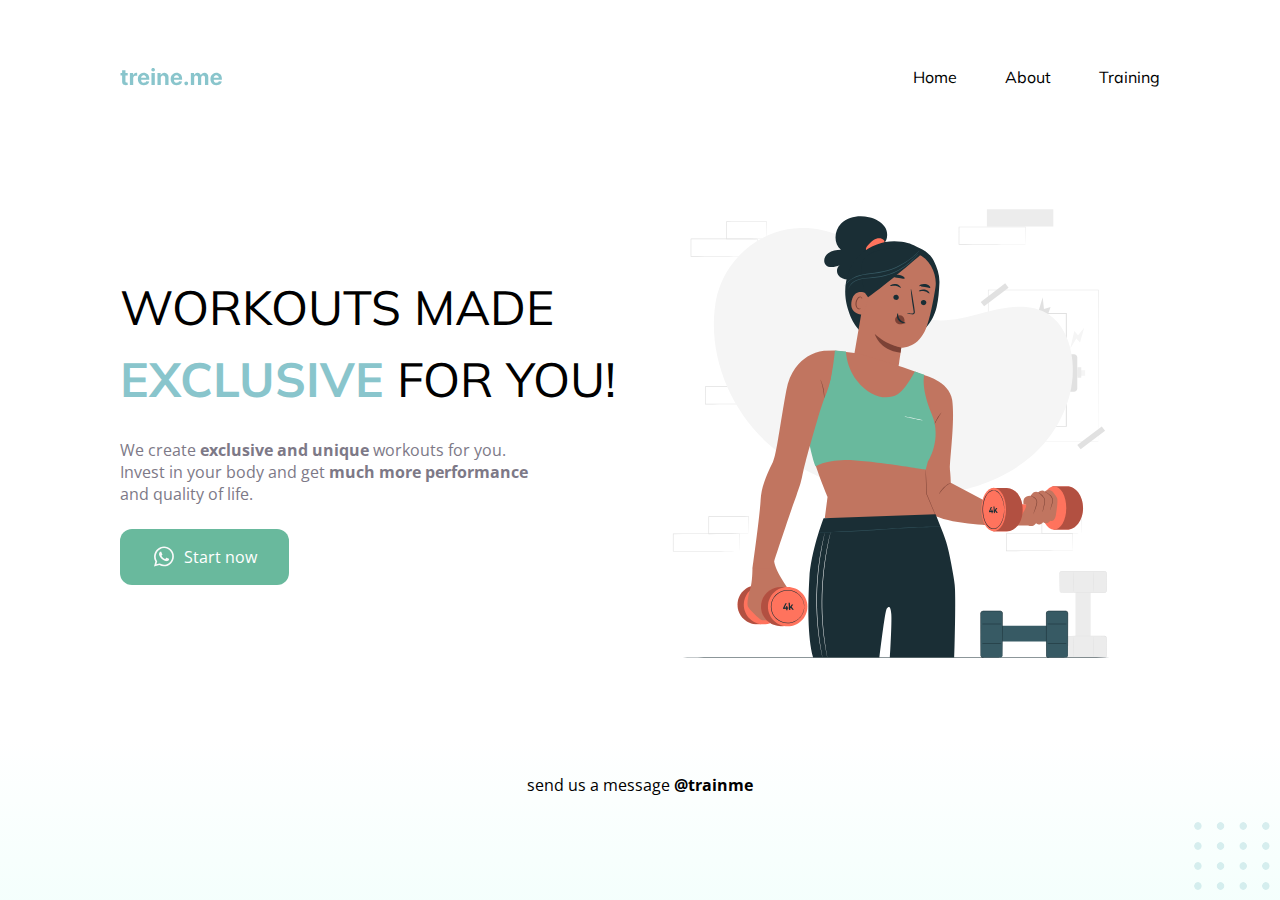
<file: index.html>
<!DOCTYPE html>
<html lang="en">
  <head>
    <link rel="preconnect" href="https://fonts.googleapis.com" />
    <link rel="preconnect" href="https://fonts.gstatic.com" crossorigin />
    <meta charset="UTF-8" />
    <meta name="viewport" content="width=device-width, initial-scale=1.0" />
    <title>Document</title>
    <link rel="stylesheet" href="./style.css" />
    <link
      href="https://fonts.googleapis.com/css2?family=Mulish:wght@400;700&family=Open+Sans:wght@400;700&display=swap"
      rel="stylesheet"
    />
  </head>

  <body>
    <div class="page">
      <nav>
        <a href="#" id="logo" href="#">
          <img src="./imgs/logo.svg" alt="trainme logo" />
        </a>
        <ul>
          <li><a href="#">Home</a></li>
          <li><a href="#">About</a></li>
          <li><a href="#">Training</a></li>
        </ul>
      </nav>

      <main>
        <section class="text">
          <h1>
            WORKOUTS MADE <br />
            <span>EXCLUSIVE</span> FOR YOU!
          </h1>
          <p>
            We create <strong>exclusive and unique</strong> workouts for you.
            <br />
            Invest in your body and get <strong>much more performance</strong
            ><br />and quality of life.
          </p>
          <button alt="go to whatsapp">
            <img src="./imgs/whatsapp-icon.svg" alt="whatsapp icon" />
            Start now
          </button>
        </section>
        <img
          src="./imgs/img.svg"
          alt="illustration of a woman doing workout on a gym"
        />
      </main>

      <footer>send us a message <a href="mailto:#">@trainme</a></footer>
    </div>
    <img
      id="balls"
      src="./imgs/balls.svg"
      alt="decorative balls on the bottom left os the page"
    />
  </body>
</html>
</file>
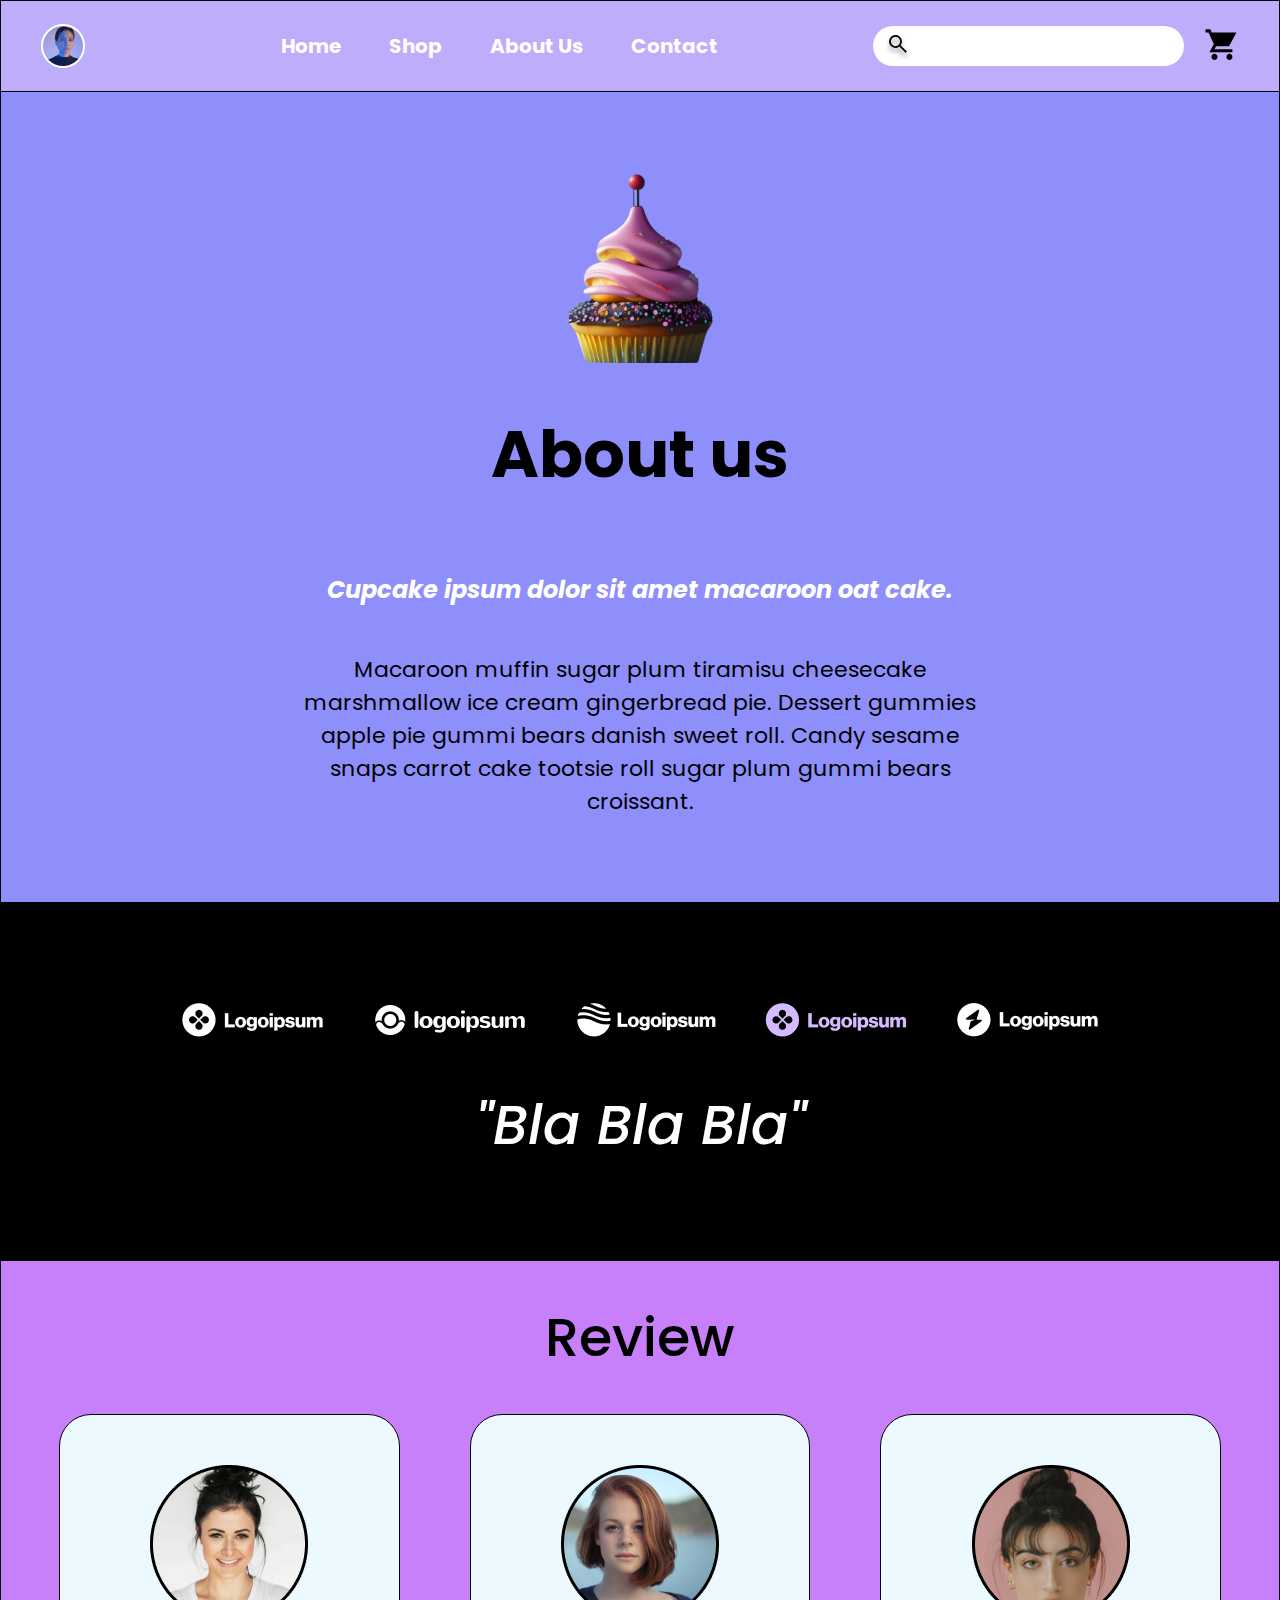
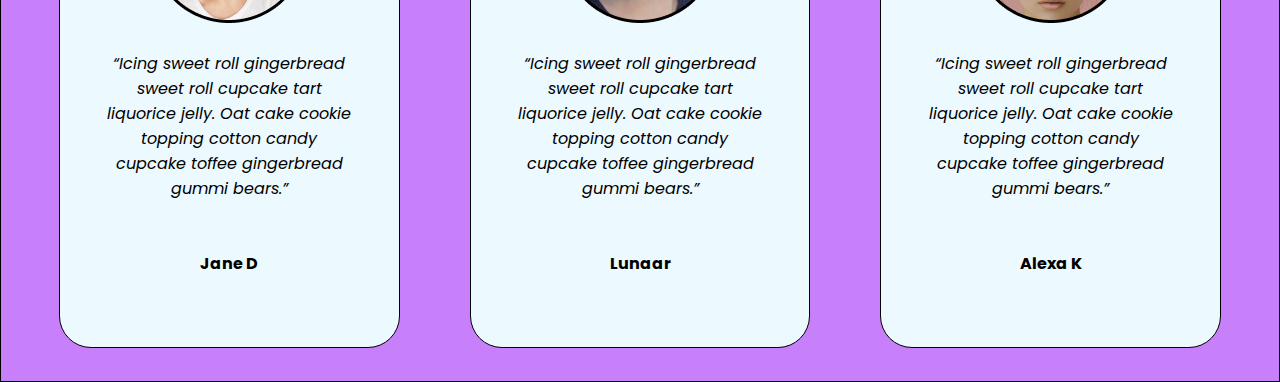
<file: Exercise2.html>
<!DOCTYPE html>
<html lang="en">
  <head>
    <meta charset="UTF-8" />
    <meta name="viewport" content="width=device-width, initial-scale=1.0" />
    <title>Document</title>
    <link rel="stylesheet" href="style2.css" />
  </head>
  <link rel="preconnect" href="https://fonts.googleapis.com" />
  <link rel="preconnect" href="https://fonts.gstatic.com" crossorigin />
  <link
    href="https://fonts.googleapis.com/css2?family=Poppins:ital,wght@0,100;0,200;0,300;0,400;0,500;0,600;0,700;0,800;0,900;1,100;1,200;1,300;1,400;1,500;1,600;1,700;1,800;1,900&display=swap"
    rel="stylesheet"
  />
  <body>
    <nav>
      <img src="/imgs/Ellipse 1.png" alt="profilephoto" />
      <ul>
        <li><a href="#">Home</a></li>
        <li><a href="#">Shop</a></li>
        <li><a href="#">About Us</a></li>
        <li><a href="#">Contact</a></li>
      </ul>
      <div class="button">
        <div id="search">
          <svg
            width="26"
            height="29"
            viewBox="0 0 26 29"
            fill="none"
            xmlns="http://www.w3.org/2000/svg"
          >
            <g filter="url(#filter0_d_7_56)">
              <path
                d="M20.6 21L14.3 14.7C13.8 15.1 13.225 15.4167 12.575 15.65C11.925 15.8833 11.2333 16 10.5 16C8.68333 16 7.146 15.3707 5.888 14.112C4.63 12.8533 4.00067 11.316 4 9.5C4 7.68333 4.62933 6.146 5.888 4.888C7.14667 3.63 8.684 3.00067 10.5 3C12.3167 3 13.854 3.62933 15.112 4.888C16.37 6.14667 16.9993 7.684 17 9.5C17 10.2333 16.8833 10.925 16.65 11.575C16.4167 12.225 16.1 12.8 15.7 13.3L22 19.6L20.6 21ZM10.5 14C11.75 14 12.8127 13.5623 13.688 12.687C14.5633 11.8117 15.0007 10.7493 15 9.5C15 8.25 14.5623 7.18733 13.687 6.312C12.8117 5.43667 11.7493 4.99933 10.5 5C9.25 5 8.18733 5.43767 7.312 6.313C6.43667 7.18833 5.99933 8.25067 6 9.5C6 10.75 6.43767 11.8127 7.313 12.688C8.18833 13.5633 9.25067 14.0007 10.5 14Z"
                fill="#111111"
              />
            </g>
            <defs>
              <filter
                id="filter0_d_7_56"
                x="-3"
                y="0"
                width="32"
                height="32"
                filterUnits="userSpaceOnUse"
                color-interpolation-filters="sRGB"
              >
                <feFlood flood-opacity="0" result="BackgroundImageFix" />
                <feColorMatrix
                  in="SourceAlpha"
                  type="matrix"
                  values="0 0 0 0 0 0 0 0 0 0 0 0 0 0 0 0 0 0 127 0"
                  result="hardAlpha"
                />
                <feOffset dy="4" />
                <feGaussianBlur stdDeviation="2" />
                <feComposite in2="hardAlpha" operator="out" />
                <feColorMatrix
                  type="matrix"
                  values="0 0 0 0 0 0 0 0 0 0 0 0 0 0 0 0 0 0 0.25 0"
                />
                <feBlend
                  mode="normal"
                  in2="BackgroundImageFix"
                  result="effect1_dropShadow_7_56"
                />
                <feBlend
                  mode="normal"
                  in="SourceGraphic"
                  in2="effect1_dropShadow_7_56"
                  result="shape"
                />
              </filter>
            </defs>
          </svg>

          <input type="text" name="" id="" />
        </div>
        <div id="cart">
          <a href="#">
            <svg
              width="35"
              height="41"
              viewBox="0 0 35 41"
              fill="none"
              xmlns="http://www.w3.org/2000/svg"
            >
              <path
                d="M10.4702 37.943C9.64756 37.943 8.94307 37.6434 8.35675 37.0442C7.77042 36.445 7.47776 35.7256 7.47876 34.886C7.47876 34.0453 7.77192 33.3254 8.35824 32.7262C8.94457 32.127 9.64856 31.8279 10.4702 31.8289C11.2929 31.8289 11.9973 32.1285 12.5837 32.7277C13.17 33.3269 13.4627 34.0463 13.4617 34.886C13.4617 35.7266 13.1685 36.4466 12.5822 37.0457C11.9958 37.6449 11.2919 37.944 10.4702 37.943ZM25.4275 37.943C24.6048 37.943 23.9003 37.6434 23.314 37.0442C22.7277 36.445 22.435 35.7256 22.436 34.886C22.436 34.0453 22.7292 33.3254 23.3155 32.7262C23.9018 32.127 24.6058 31.8279 25.4275 31.8289C26.2501 31.8289 26.9546 32.1285 27.5409 32.7277C28.1273 33.3269 28.4199 34.0463 28.4189 34.886C28.4189 35.7266 28.1258 36.4466 27.5394 37.0457C26.9531 37.6449 26.2491 37.944 25.4275 37.943ZM7.7779 10.4298H32.4574L25.0161 24.1864H12.1155L10.4702 27.2434H28.4189V30.3004H5.42213L9.87192 22.0465L4.4873 10.4298H1.49585V7.3728H6.35696L7.7779 10.4298Z"
                fill="black"
              />
            </svg>
          </a>
        </div>
      </div>
    </nav>
    <main>
      <div class="hero">
        <div class="Text">
          <img src="/imgs/image 1.png" width="150px" alt="" />
          <h1>About us</h1>
          <h3>Cupcake ipsum dolor sit amet macaroon oat cake.</h3>
          <p>
            Macaroon muffin sugar plum tiramisu cheesecake marshmallow ice cream
            gingerbread pie. Dessert gummies apple pie gummi bears danish sweet
            roll. Candy sesame snaps carrot cake tootsie roll sugar plum gummi
            bears croissant.
          </p>
        </div>
      </div>
      <div class="info">
        <img src="/imgs/Frame 2.png" alt="company" />
        <h2>"Bla Bla Bla"</h2>
      </div>
      <div class="review">
        <h1 id="textReview">Review</h1>
        <div class="container">
          <div class="card">
            <img src="imgs/Ellipse 29.png" alt="person1" />
            <figcaption>
              “Icing sweet roll gingerbread sweet roll cupcake tart liquorice
              jelly. Oat cake cookie topping cotton candy cupcake toffee
              gingerbread gummi bears.”
            </figcaption>
            <h4>Jane D</h4>
          </div>
          <div class="card">
            <img src="imgs/Ellipse 30.png" alt="person1" />
            <figcaption>
              “Icing sweet roll gingerbread sweet roll cupcake tart liquorice
              jelly. Oat cake cookie topping cotton candy cupcake toffee
              gingerbread gummi bears.”
            </figcaption>
            <h4>Lunaar</h4>
          </div>
          <div class="card">
            <img src="imgs/Ellipse 31.png" alt="person1" />
            <figcaption>
              “Icing sweet roll gingerbread sweet roll cupcake tart liquorice
              jelly. Oat cake cookie topping cotton candy cupcake toffee
              gingerbread gummi bears.”
            </figcaption>
            <h4>Alexa K</h4>
          </div>
        </div>
      </div>
    </main>
  </body>
</html>
</file>
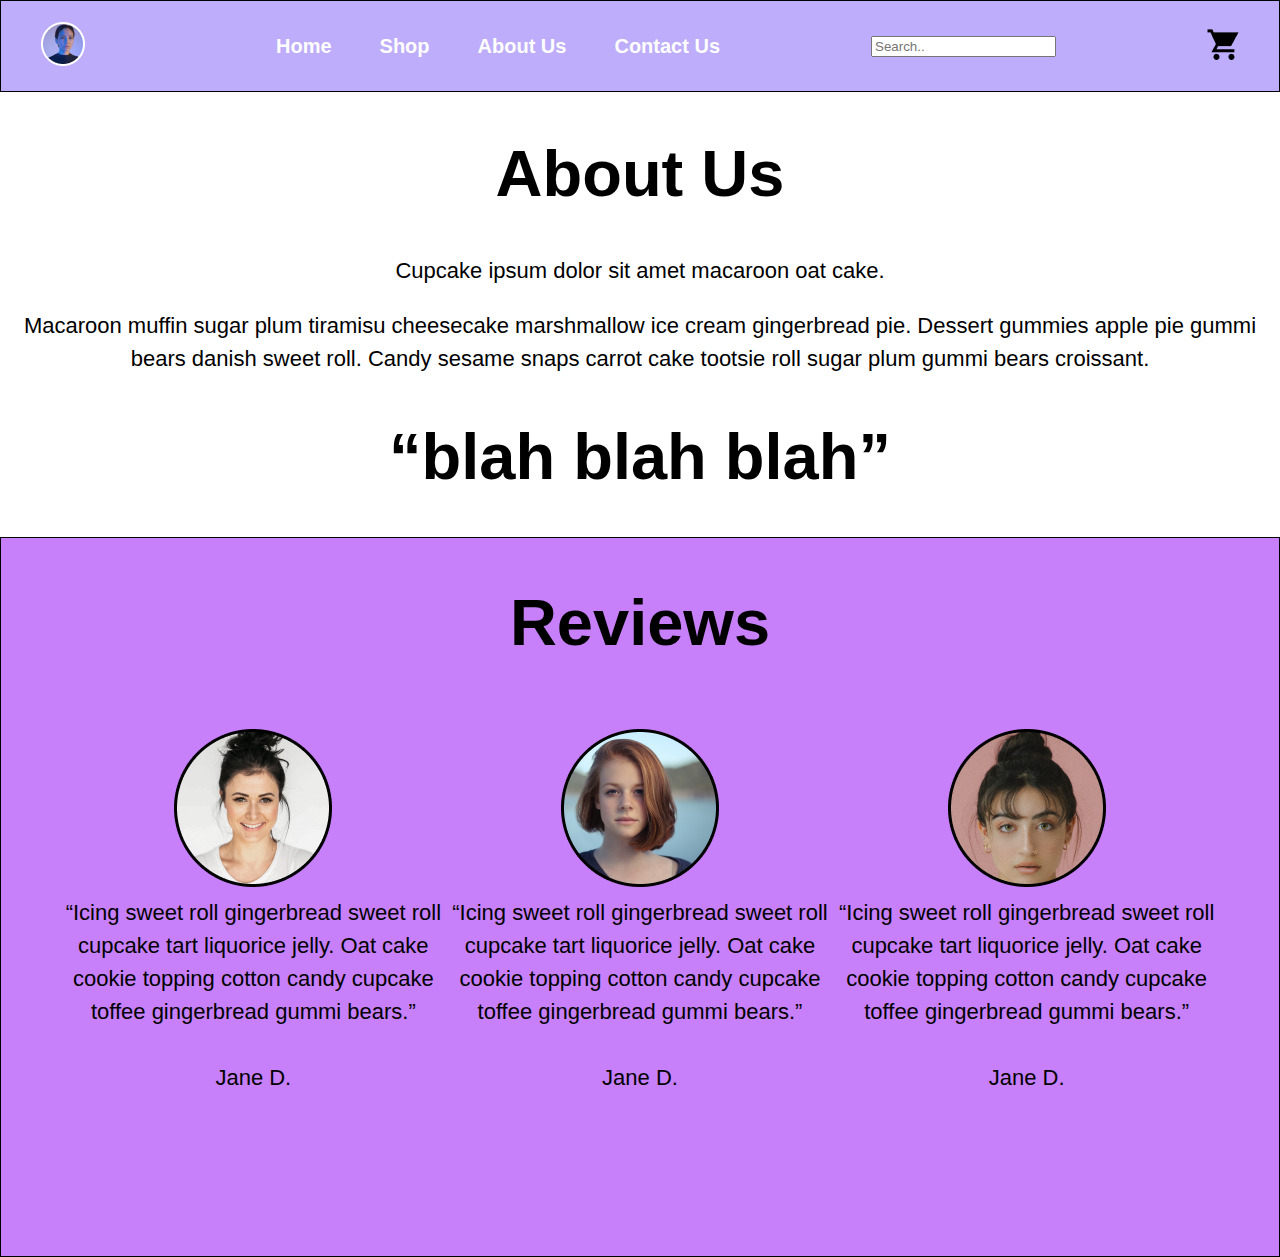
<file: index2.html>
<!DOCTYPE html>
<html lang="en">
  <head>
    <meta charset="UTF-8" />
    <meta name="viewport" content="width=device-width, initial-scale=1.0" />
    <link rel="stylesheet" href="./style2.css" />
    <link
      href="https://fonts.googleapis.com/css2?family=Mulish:wght@400;700&family=Open+Sans:wght@400;700&display=swap"
      rel="stylesheet" />
    <title>Document</title>
  </head>
  <body>
    <section class="page">
      <nav>
        <a href="#" id="logo1" href="#">
          <img
            src="./imgs/challenge2/Ellipse 1.png"
            alt="logo1"
            class="logo1" />
        </a>
        <ul>
          <li><a href="#">Home</a></li>
          <li><a href="#">Shop</a></li>
          <li><a href="#">About Us</a></li>
          <li><a href="#">Contact Us</a></li>
        </ul>
        <form>
          <input type="text" name="search" placeholder="Search.." />
        </form>
        <a href="#" id="vector1" href="#">
          <img
            src="./imgs/challenge2/Vector.png"
            alt="vector1"
            class="vector1" />
        </a>
      </nav>
      <div id="aboutUs" class="aboutUs">
        <div class="boxParagraph">
          <h1>About Us</h1>
          <p class="title">Cupcake ipsum dolor sit amet macaroon oat cake.</p>
          <p class="description">
            Macaroon muffin sugar plum tiramisu cheesecake marshmallow ice cream
            gingerbread pie. Dessert gummies apple pie gummi bears danish sweet
            roll. Candy sesame snaps carrot cake tootsie roll sugar plum gummi
            bears croissant.
          </p>
        </div>
      </div>
      <div id="blaBla" class="blaBla">
        <h1>“blah blah blah”</h1>
      </div>
      <table class="review">
        <tr>
          <td colspan="3">
            <h1 class="titleReview">Reviews</h1>
          </td>
        </tr>
        <tr>
          <td>
            <p>
              <img
                src="./imgs/challenge2/Ellipse 29.png"
                alt="user photo" /><br />
              “Icing sweet roll gingerbread sweet roll cupcake tart liquorice
              jelly. Oat cake cookie topping cotton candy cupcake toffee
              gingerbread gummi bears.”
              <br />
              <br />
              <span>Jane D.</span>
            </p>
          </td>
          <td>
            <p>
              <img
                src="./imgs/challenge2/Ellipse 30.png"
                alt="user photo" /><br />
              “Icing sweet roll gingerbread sweet roll cupcake tart liquorice
              jelly. Oat cake cookie topping cotton candy cupcake toffee
              gingerbread gummi bears.”
              <br />
              <br />
              <span>Jane D.</span>
            </p>
          </td>
          <td>
            <p>
              <img
                src="./imgs/challenge2/Ellipse 31.png"
                alt="user photo" /><br />
              “Icing sweet roll gingerbread sweet roll cupcake tart liquorice
              jelly. Oat cake cookie topping cotton candy cupcake toffee
              gingerbread gummi bears.”
              <br />
              <br />
              <span>Jane D.</span>
            </p>
          </td>
        </tr>
      </table>
    </section>
  </body>
</html>
</file>
<file: style.css>
* {
  margin: 0;
  padding: 0;
}
/* font-family: 'Mulish', sans-serif;
font-family: 'Open Sans', sans-serif; */

body {
  background: linear-gradient(
    180deg,
    rgba(227, 255, 248, 0) 82.08%,
    rgba(227, 255, 248, 0.38) 100%
  );
  font-family: "Mulish", "Open Sans", sans-serif;

  min-height: 100vh;
}

.page {
  width: 1040px;
  margin: 0px auto;
  padding-top: 64px;
}

/* Check margin */
nav {
  font-family: "Mulish", sans-serif;
  color: #000;
  display: flex;
  justify-content: space-between;
  align-items: center;
}

/* Check list styling */
nav ul {
  display: flex;
  gap: 48px;
  list-style: none;
}

/* Check list link style */
nav ul li a {
  text-decoration: none;
  color: rgba(0, 0, 0, 1);
}

/* Make text bold on hover */
nav ul li a:hover {
  font-weight: bold;
}

main {
  display: flex;
  justify-content: space-between;
  align-items: center;
  margin-top: 80px;
  margin-bottom: 88px;
}

/* Check margin and font styling */
.text {
  display: flex;
  flex-direction: column;
  gap: 24px;
}

.text h1 {
  font-family: "Mulish", sans-serif;
  font-size: 48px;
  font-weight: 400;
  line-height: 72px;
}

/* Check font styling */
.text h1 span {
  font-weight: 700;
  color: rgba(137, 197, 204, 1);
}

/* Check font styling */
.text p {
  font-family: "Open Sans", sans-serif;
  font-size: 16;
  color: #7d7987;
}

/* Check font styling and make sure the button is rounded */
.text button {
  font-family: "Open Sans", sans-serif;
  font-size: 16px;
  display: flex;
  flex-direction: row;
  justify-content: center;
  align-items: center;
  gap: 8px;
  background-color: rgba(105, 185, 157, 1);
  padding: 14px 32px 15px;
  width: 169px;
  height: 56px;
  border-radius: 12px;
  color: white;
  border: none;
}

/* Handle when user hover on the button */
.text button:hover {
  background-color: rgb(59, 175, 135);
}

/* Check the text styling */
footer {
  font-family: "Open Sans", sans-serif;
  text-align: center;
}

/* Check the text styling */
footer a {
  color: #000;
  text-decoration: none;
  font-weight: 700;
}

#balls {
  position: fixed;
  bottom: 0px;
  right: 0px;
}
</file>
<file: style2.css>
body {
  font-family: "Poppins", sans-serif;
  margin: 0;
  padding: 0;
}

main {
  display: flex;
  flex-direction: column;
}

nav {
  display: flex;
  justify-content: space-between;
  margin: auto;
  background-color: #beadfa;
  height: 90px;
  padding-inline: 40px;
  align-items: center;
  border: 1.5px solid;
}

nav ul {
  display: flex;
  gap: 48px;
}

nav li {
  list-style-type: none;
  font-size: 20px;
}

nav a {
  text-decoration: none;
  font-weight: 700;
  color: white;
}

.button {
  align-items: center;
  display: flex;
  gap: 20px;
}

#search {
  align-items: center;
  display: flex;
  background-color: white;
  height: 40px;
  border-radius: 50px;
  padding-inline: 12px;
}

#search input {
  border: 0px;
  font-family: "Poppins", sans-serif;
}

.hero {
  display: flex;
  align-items: center;
  background: rgba(142, 143, 250, 1);
  border: 1.5px solid;
  border-top: 0px;
  height: 90vh;
  padding-inline: 300px;
}

.Text {
  display: flex;
  flex-direction: column;
  margin-top: 20px;
  align-items: center;
}

h1 {
  font-size: 65px;
  text-align: center;
}

h3 {
  text-align: center;
  font-style: italic;
  color: white;
  font-size: 24px;
}

p {
  text-align: center;
  font-size: 22px;
  font-weight: 400;
  line-height: 33px;
}

.info {
  display: flex;
  flex-direction: column;
  align-items: center;
  padding-top: 100px;
  background: rgba(0, 0, 0, 1);
  height: 257px;
}

h2 {
  color: white;
  font-style: italic;
  font-size: 55px;
  font-weight: 500;
}

.review {
  display: flex;
  flex-direction: column;
  padding-inline: 58px;
  background: rgba(199, 128, 250, 1);
  height: 80vh;
  border: 1.5px solid;
}

#textReview {
  font-size: 54px;
  font-weight: 500;
}

figcaption {
  text-align: center;
  font-style: italic;
}

.container {
  display: flex;
  align-items: center;
  justify-content: space-between;
  gap: 70px;
}

.card {
  display: flex;
  flex-direction: column;
  background: rgba(236, 249, 255, 1);
  justify-content: space-between;
  align-items: center;
  gap: 28px;
  border: 1.5px solid;
  padding: 50px 45px;
  border-radius: 32px;
}

input:focus {
  outline: none;
}
</file>
